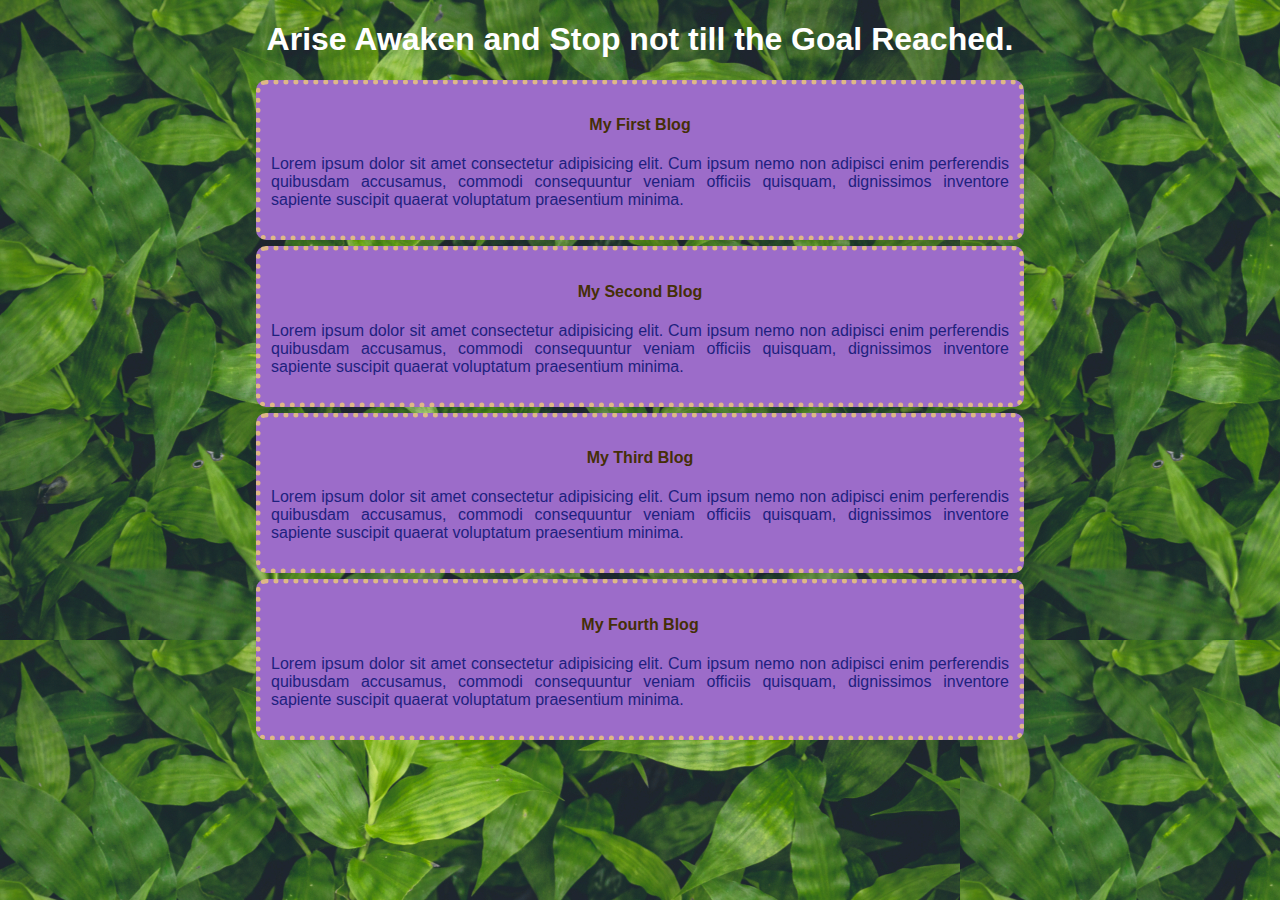
<file: index.html>
<!DOCTYPE html>
<html lang="en">

<head>
    <meta charset="UTF-8">
    <meta name="viewport" content="width=device-width, initial-scale=1.0">
    <title>HariOM</title>
    <link rel="stylesheet" href="styles/blog.css">
    <!-- <style>
        body {
            background-color: black;
            color: white;
            text-align: center;
            font-family: Arial, sans-serif;
            margin: 0 20%;
        }

        /* h1 {
            font-size: 2em;
            color: #000;
            background-color: rgba(red, green, blue, alpha);
        } */


        h1:hover {
            color: rgb(51, 255, 0);
            transition: color 0.5s;
            text-align: center;
        }

        .blog_area {
            background-color: rgb(156, 108, 201);
            padding: 10px;
            border-radius: 10px;
            border: 5px dotted burlywood;
            margin-bottom: 6px;
        }

        .blog_area:hover {
            background-color: aliceblue;
            border: 5px solid burlywood;
        }

        .blog_head {
            text-align: center;
            color: rgb(69, 47, 7);
        }

        .blog_head:hover {
            margin-left: 1%;
            font-weight: bold;
            color: green;
        }

        .blog_data {
            text-align: justify;
            color: rgb(30, 33, 126);
        }

        .blog_data:hover {
            margin-left: .5%;
            font-weight: normal;
            color: rgb(7, 72, 7);
        }
    </style> -->
</head>

<body>
    <h1>Arise Awaken and Stop not till the Goal Reached.</h1>
    <div>
        <div class="blog_area">
            <h4 class="blog_head">My First Blog</h4>
            <p class="blog_data">Lorem ipsum dolor sit amet consectetur adipisicing elit. Cum ipsum nemo non adipisci
                enim
                perferendis quibusdam
                accusamus, commodi consequuntur veniam officiis quisquam, dignissimos inventore sapiente suscipit
                quaerat
                voluptatum praesentium minima.</p>
        </div>

        <div class="blog_area">
            <h4 class="blog_head">My Second Blog</h4>
            <p class="blog_data">Lorem ipsum dolor sit amet consectetur adipisicing elit. Cum ipsum nemo non adipisci
                enim
                perferendis quibusdam
                accusamus, commodi consequuntur veniam officiis quisquam, dignissimos inventore sapiente suscipit
                quaerat
                voluptatum praesentium minima.</p>

        </div>

        <div class="blog_area">
            <h4 class="blog_head">My Third Blog</h4>
            <p class="blog_data">Lorem ipsum dolor sit amet consectetur adipisicing elit. Cum ipsum nemo non adipisci
                enim
                perferendis quibusdam
                accusamus, commodi consequuntur veniam officiis quisquam, dignissimos inventore sapiente suscipit
                quaerat
                voluptatum praesentium minima.</p>
        </div>

        <div class="blog_area">
            <h4 class="blog_head">My Fourth Blog</h4>
            <p class="blog_data">Lorem ipsum dolor sit amet consectetur adipisicing elit. Cum ipsum nemo non adipisci
                enim
                perferendis quibusdam
                accusamus, commodi consequuntur veniam officiis quisquam, dignissimos inventore sapiente suscipit
                quaerat
                voluptatum praesentium minima.</p>
        </div>
    </div>


</body>

</html>
</file>
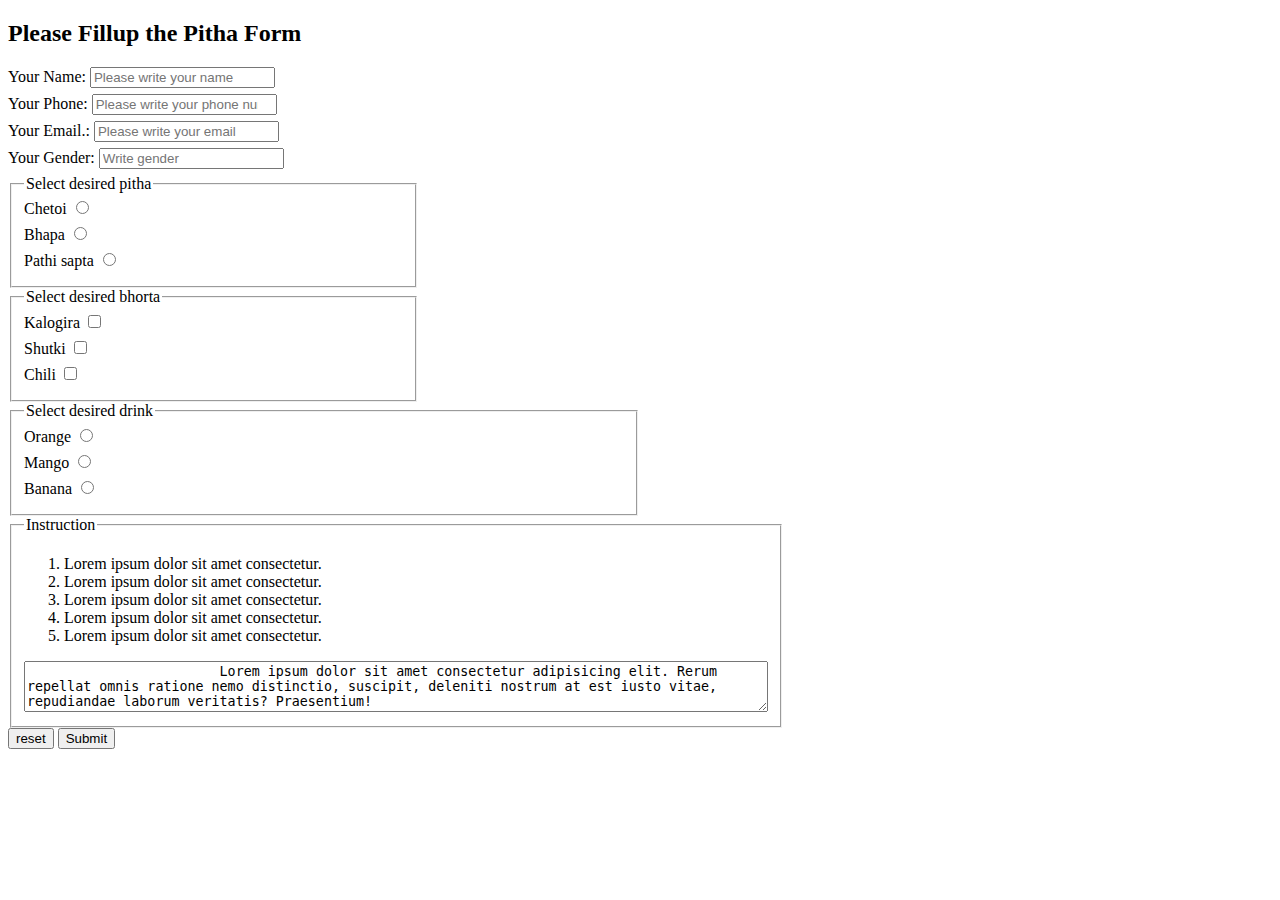
<file: form.html>
<!DOCTYPE html>
<html lang="en">

<head>
    <meta charset="UTF-8">
    <meta name="viewport" content="width=device-width, initial-scale=1.0">
    <title>Formfill-Up</title>
    <link rel="stylesheet" href="styles/form_style.css">
</head>

<body>
    <header></header>
    <main>
        <section>
            <h2>Please Fillup the Pitha Form</h2>
            <form style="width: 50%; align-items: center;">
                <label for="name"> Your Name:
                    <input id="name" type="text" placeholder="Please write your name">
                </label>

                <label for="phone"> Your Phone:
                    <input id="phone" type="number" placeholder="Please write your phone number">
                </label>

                <label for="email"> Your Email.:
                    <input id="email" type="email" placeholder="Please write your email">
                </label>

                <label for="gender">Your Gender:
                    <input id="gender" type="text" placeholder="Write gender">
                </label>

                <fieldset style=" width: 60%;">
                    <legend>Select desired pitha </legend>
                    <label for="chetoi">Chetoi
                        <input type="radio" name="pitha" id="chetoi">
                    </label>
                    <label for="bhapa">Bhapa
                        <input type="radio" name="pitha" id="bhapa">
                    </label>
                    <label for="pathisapta">Pathi sapta
                        <input type="radio" name="pitha" id="pathisapta">
                    </label>
                </fieldset>

                <fieldset style="width: 60%;">
                    <legend>Select desired bhorta</legend>
                    <label for="kalogira">Kalogira
                        <input type="checkbox" name="kalogira" id="kalogira">
                    </label>
                    <label for="shutki">Shutki
                        <input type="checkbox" name="shutki" id="shutki">
                    </label>
                    <label for="chili">Chili
                        <input type="checkbox" name="chili" id="chili">
                    </label>
                </fieldset>
                <fieldset>
                    <legend>Select desired drink</legend>
                    <label for="orange">Orange
                        <input type="radio" name="drink" id="orange">
                    </label>
                    <label for="mango">Mango
                        <input type="radio" name="drink" id="mango">
                    </label>
                    <label for="banana">Banana
                        <input type="radio" name="drink" id="banana">
                    </label>
                </fieldset>


                <fieldset>
                    <legend>Instruction</legend>
                    <p>
                    <ol>
                        <li>Lorem ipsum dolor sit amet consectetur.</li>
                        <li>Lorem ipsum dolor sit amet consectetur.</li>
                        <li>Lorem ipsum dolor sit amet consectetur.</li>
                        <li>Lorem ipsum dolor sit amet consectetur.</li>
                        <li>Lorem ipsum dolor sit amet consectetur.</li>
                    </ol>
                    <textarea name="" id="" cols="90" rows="3">
                        Lorem ipsum dolor sit amet consectetur adipisicing elit. Rerum repellat omnis ratione nemo distinctio, suscipit, deleniti nostrum at est iusto vitae, repudiandae laborum veritatis? Praesentium!
                    </textarea>
                </fieldset>

                <input type="reset" value="reset">
                <input type="submit" value="Submit">
            </form>
        </section>
    </main>
    <footer></footer>

</body>

</html>
</file>
<file: styles/blog.css>
body {
     background-color: black;
     /* background-image: url('/nature2.jpg'); */
     background-image: url('/images/nature.jpg');
     background-size: auto;
     color: white;
     text-align: center;
     font-family: Arial, sans-serif;
     margin: 0 20%;
 }

 /* h1 {
            font-size: 2em;
            color: #000;
            background-color: rgba(red, green, blue, alpha);
        } */


 h1:hover {
     color: rgb(51, 255, 0);
     transition: color 0.5s;
     text-align: center;
 }

 .blog_area {
     background-color: rgb(156, 108, 201);
     padding: 10px;
     border-radius: 10px;
     border: 5px dotted burlywood;
     margin-bottom: 6px;
 }

 .blog_area:hover {
     background-color: aliceblue;
     border: 5px solid burlywood;
 }

 .blog_head {
     text-align: center;
     color: rgb(69, 47, 7);
 }

 .blog_head:hover {
     margin-left: 1%;
     font-weight: bold;
     color: green;
 }

 .blog_data {
     text-align: justify;
     color: rgb(30, 33, 126);
 }

 .blog_data:hover {
     margin-left: .5%;
     font-weight: normal;
     color: rgb(7, 72, 7);
 }
</file>
<file: styles/form_style.css>
label {
    display: block;
    margin-bottom: 6px;
    /* background-color: chocolate; */
    border-radius: 4px;
}

nav ul {
    display: flex;
}

nav li {
    list-style: none;
    margin-left: 10px;
    font-size: 30px;
    font-weight: bold;
}

nav li a {
    text-decoration: none;
}
</file>
